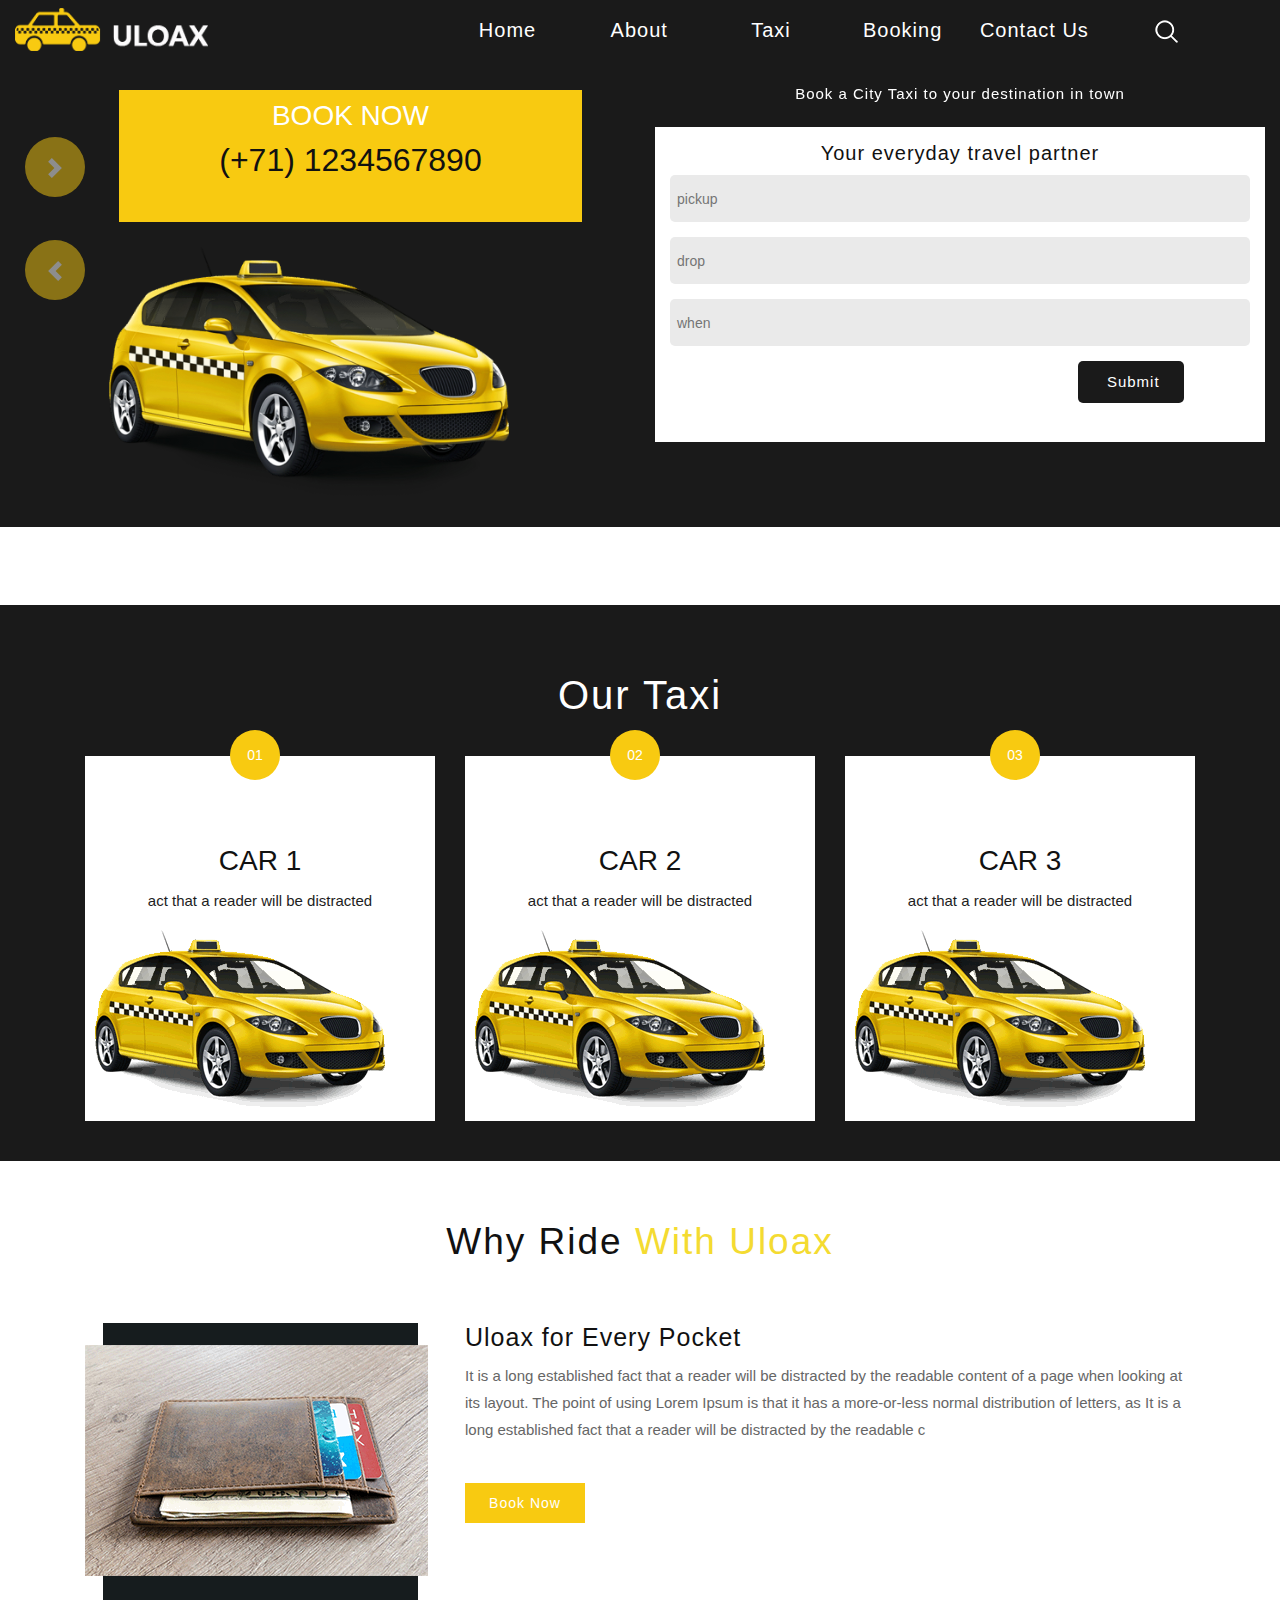
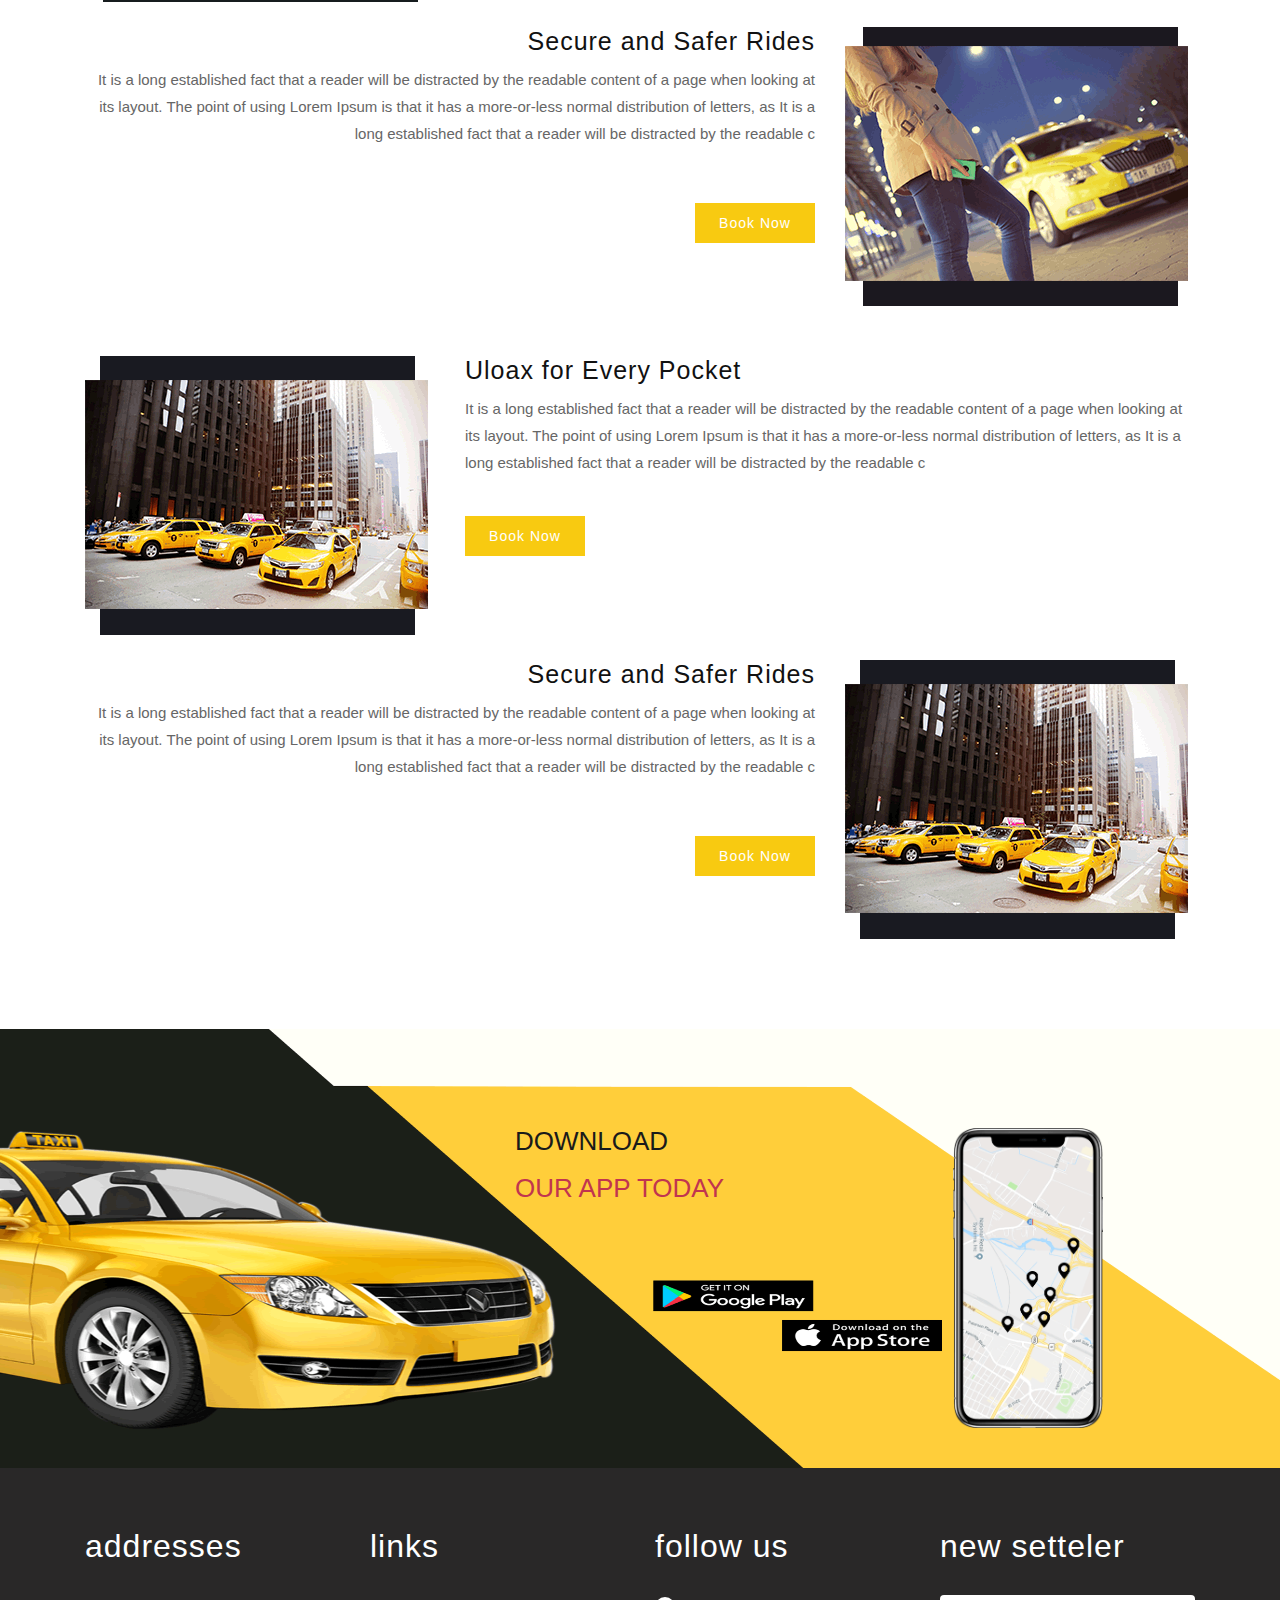
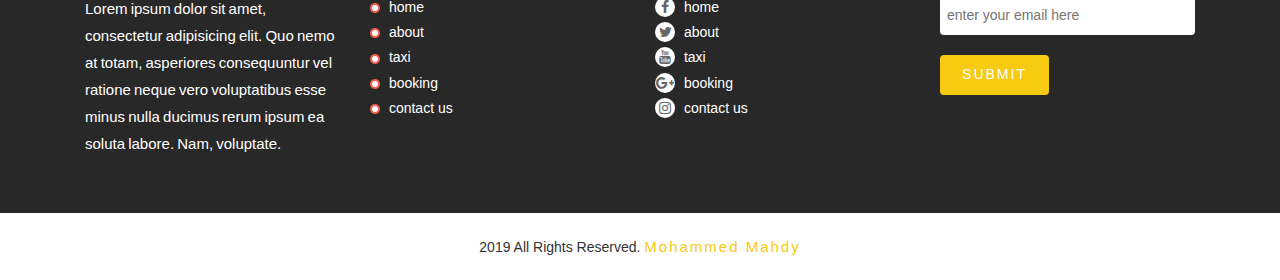
<file: index.html>
<!DOCTYPE html>
<html lang="en">
<head>
<!-- basic -->
<meta charset="utf-8">
<meta http-equiv="X-UA-Compatible" content="IE=edge">
<meta name="viewport" content="width=device-width, initial-scale=1">
<!-- mobile metas -->
<meta name="viewport" content="width=device-width, initial-scale=1">
<meta name="viewport" content="initial-scale=1, maximum-scale=1">
<!-- site metas -->
<title>ULOAX</title>
<meta name="keywords" content="">
<meta name="description" content="">
<meta name="author" content="">	
<!-- bootstrap css -->
<link rel="stylesheet" type="text/css" href="css/bootstrap.min.css">
<!-- style css -->
<link rel="stylesheet" type="text/css" href="css/style.css">
<!-- Responsive-->
<!-- <link rel="stylesheet" href="css/responsive.css"> -->
<!-- fevicon -->
<!-- <link rel="icon" href="images/fevicon.png" type="image/gif" /> -->
<!-- Scrollbar Custom CSS -->
<!-- <link rel="stylesheet" href="css/jquery.mCustomScrollbar.min.css"> -->
<!-- Tweaks for older IEs-->
<link rel="stylesheet" href="css/font-awesome.min.css">
<!-- owl stylesheets --> 
<link rel="stylesheet" href="css/owl.carousel.min.css">
<!-- <link rel="stylesheet" href="css/owl.theme.default.min.css"> -->
<!-- <link rel="stylesheet" href="https://cdnjs.cloudflare.com/ajax/libs/fancybox/2.1.5/jquery.fancybox.min.css" media="screen"> -->

</head>
<body>
    <!-- --------start header-nav--------------- -->
    <div class="header-nav">
        <div class="container-fluid">
            <div class="row">
                <div class="col-sm-12 col-md-4">
                    <div class="logo">
                        <a href="index.html">
                            <img src="images/logo.png" alt="logo">
                        </a>
                    </div>
                </div>
                <div class="col-sm-12 col-md-8">
                    <div class="togg-sm">
                        <i class="fa fa-align-justify"></i>
                    </div>
                    <div class="header-lins">
                        <i class="fa fa-times"></i>
                        <ul>
                            <li><a href="#" data-target="#home">home</a></li>
                            <li><a href="#" data-target="#about">about</a></li>
                            <li><a href="#"  data-target="#taxi">taxi</a></li>
                            <li><a href="#"  data-target="#booking">booking</a></li>
                            <li><a href="#" data-target="#contact-us">contact us</a></li>
                            <li><a href="#" ><img src="images/search-icon.png" alt="search"></a></li>
                        </ul>
                    </div>
                </div>
            </div>
        </div>
    </div>

    <!-- -------------------------start banner-item-------------------------------------- -->
    <div class="banner-item" id="home">
        <div class="container-fluid">
            <div id="carouselExampleControls" class="carousel slide" data-ride="carousel">
                <div class="carousel-inner">
                  <div class="carousel-item active">
                        <div class="row">
                            <div class="col-md-6">
                                <div class="book">
                                    <h1>BOOK NOW</h1>
                                    <h2>(+71) 1234567890</h2>
                                </div>
                                <div class="img-icon">
                                    <img src="images/img-1.png" alt="image-1">
                                </div>
                            </div>
                            <div class="col-md-6">
                                <div class="contact-bg">
                                    <h1>Book a City Taxi to your destination in town</h1>
                                    <div class="contact-form">
                                        <h2>Your everyday travel partner</h2>
                                        <form action="">
                                            <input type="text" name="pickup" placeholder="pickup">
                                            <input type="text" name="drop" placeholder="drop">
                                            <input type="text" name="when" placeholder="when">
                                            <input type="submit" value="submit">
                                        </form>
                                    </div>
                                </div>
                            </div>
                        </div>
                  </div>
                  <div class="carousel-item">
                    <div class="row">
                        <div class="col-md-6">
                            <div class="book">
                                <h1>BOOK NOW</h1>
                                <h2>(+71) 1234567890</h2>
                            </div>
                            <div class="img-icon">
                                <img src="images/img-1.png" alt="image-1">
                            </div>
                        </div>
                        <div class="col-md-6">
                            <div class="contact-bg">
                                <h1>Book a City Taxi to your destination in town</h1>
                                <div class="contact-form">
                                    <h2>Your everyday travel partner</h2>
                                    <form action="">
                                        <input type="text" name="pickup" placeholder="pickup">
                                        <input type="text" name="drop" placeholder="drop">
                                        <input type="text" name="when" placeholder="when">
                                        <input type="submit" value="submit">
                                    </form>
                                </div>
                            </div>
                        </div>
                    </div>
                  </div>
                  <div class="carousel-item">
                    <div class="row">
                        <div class="col-md-6">
                            <div class="book">
                                <h1>BOOK NOW</h1>
                                <h2>(+71) 1234567890</h2>
                            </div>
                            <div class="img-icon">
                                <img src="images/img-1.png" alt="image-1">
                            </div>
                        </div>
                        <div class="col-md-6">
                            <div class="contact-bg">
                                <h1>Book a City Taxi to your destination in town</h1>
                                <div class="contact-form">
                                    <h2>Your everyday travel partner</h2>
                                    <form action="">
                                        <input type="text" name="pickup" placeholder="pickup">
                                        <input type="text" name="drop" placeholder="drop">
                                        <input type="text" name="when" placeholder="when">
                                        <input type="submit" value="submit">
                                    </form>
                                </div>
                            </div>
                        </div>
                    </div>
                  </div>
                </div>
                <a class="carousel-control-prev" href="#carouselExampleControls" role="button" data-slide="prev">
                  <span class="carousel-control-prev-icon" aria-hidden="true"></span>
                  <span class="sr-only">Previous</span>
                </a>
                <a class="carousel-control-next" href="#carouselExampleControls" role="button" data-slide="next">
                  <span class="carousel-control-next-icon" aria-hidden="true"></span>
                  <span class="sr-only">Next</span>
                </a>
              </div>
        </div>
        
    </div>
    <!-- -----------------------start taxi section--------------------------------------- -->
    <div class="taxi" id="about">
        <div class="container">
            <h2>our taxi</h2>
            <div class="row">
                <div class="col-sm-12">
                    <div class="about-all">
                        <div class="row">
                            <div class="col-sm-4">
                                <div class="taxi-one">
                                    <span>01</span>
                                    <h3>CAR 1</h3>
                                    <p>act that a reader will be distracted</p>
                                    <a href="#"><img src="images/img-2.png" alt="img22"></a>
                                </div>
                                
                            </div>
                            <div class="col-sm-4">
                                <div class="taxi-one">
                                    <span>02</span>
                                    <h3>CAR 2</h3>
                                    <p>act that a reader will be distracted</p>
                                    <a href="#"><img src="images/img-2.png" alt="img22"></a>
                                </div> 
                            </div>
                            <div class="col-sm-4">
                                <div class="taxi-one">
                                    <span>03</span>
                                    <h3>CAR 3</h3>
                                    <p>act that a reader will be distracted</p>
                                    <a href="#"><img src="images/img-2.png" alt="img22"></a>
                                </div>
                            </div>
                        </div>
                    </div>
                </div>
            </div>
           
        </div>
    </div>
    <!-- -------------------------start ride---------------------------------------------------------- -->
    <div class="ride" id="taxi">
        <div class="container">
            <h2 class="ride-h">Why Ride <span>With Uloax</span></h2>
            <div class="main">
                <div class="first">
                    <div class="row">
                        <!-- first part -->
                        <div class="col-sm-4">
                            <img src="images/img-3.png" alt="img3">
                        </div>
                        <div class="col-sm-8 ride-p">
                            <h3>Uloax for Every Pocket</h3>
                            <p>It is a long established fact that a reader will be distracted by the readable content of a page when looking at its layout. The point of using Lorem Ipsum is that it has a more-or-less normal distribution of letters, as It is a long established fact that a reader will be distracted by the readable c</p>
                            <a href="#">book now</a>
                        </div>
                    </div>
                </div>
                <!-- start second -->
                <div class="second">
                    <div class="row">
                        <div class="col-sm-8 ride-p">
                            <h3>Secure and Safer Rides</h3>
                            <p>It is a long established fact that a reader will be distracted by the readable content of a page when looking at its layout. The point of using Lorem Ipsum is that it has a more-or-less normal distribution of letters, as It is a long established fact that a reader will be distracted by the readable c</p>
                            <a href="#">book now</a>
                        </div>
                        <div class="col-sm-4">
                            <img src="images/img-4.png" alt="img3">
                        </div>
                    </div>
                </div>
            </div>
            <div class="main">
                <div class="first">
                    <div class="row">
                        <!-- first part -->
                        <div class="col-sm-4">
                            <img src="images/img-5.png" alt="img3">
                        </div>
                        <div class="col-sm-8 ride-p">
                            <h3>Uloax for Every Pocket</h3>
                            <p>It is a long established fact that a reader will be distracted by the readable content of a page when looking at its layout. The point of using Lorem Ipsum is that it has a more-or-less normal distribution of letters, as It is a long established fact that a reader will be distracted by the readable c</p>
                            <a href="#">book now</a>
                        </div>
                    </div>
                </div>
                <!-- start second -->
                <div class="second">
                    <div class="row">
                        <div class="col-sm-8 ride-p">
                            <h3>Secure and Safer Rides</h3>
                            <p>It is a long established fact that a reader will be distracted by the readable content of a page when looking at its layout. The point of using Lorem Ipsum is that it has a more-or-less normal distribution of letters, as It is a long established fact that a reader will be distracted by the readable c</p>
                            <a href="#">book now</a>
                        </div>
                        <div class="col-sm-4">
                            <img src="images/img-5.png" alt="img3">
                        </div>
                    </div>
                </div>
            </div>
        </div>
    </div>
    <!-- ---------------------------start scetion location------------------------------------------- -->
    <div class="location" id="booking">
        <div class="container-fluid">
            <div class="location-p">
                download <br>
               <span>our app today</span> 
            </div>
            <div class="location-img">
                <img src="images/img-7.png" alt="7">
            </div>
        </div>
    </div>
    <!--------------------------------------------- start contact--------------------------------------------- -->
    <div class="contact" id="contact-us">
        <div class="container">
            <div class="row">
                <div class="col-lg-3 col-sm-6">
                    <h2>addresses</h2>
                    <p>Lorem ipsum dolor sit amet, consectetur adipisicing elit. Quo nemo at totam, asperiores consequuntur vel ratione neque vero voluptatibus esse minus nulla ducimus rerum ipsum ea soluta labore. Nam, voluptate.</p>
                </div>
                <div class="col-lg-3 col-sm-6">
                    <h2>links</h2>
                    <ul>
                        <li>
                            <img src="images/bulit-icon.png">
                            <a href="#">home</a>
                        </li>
                        <li>
                            <img src="images/bulit-icon.png">
                            <a href="#">about</a>
                        </li>
                        <li>
                            <img src="images/bulit-icon.png">
                            <a href="#">taxi</a>
                        </li>
                        <li>
                            <img src="images/bulit-icon.png">
                            <a href="#">booking</a>
                        </li>
                        <li>
                            <img src="images/bulit-icon.png">
                            <a href="#">contact us</a>
                        </li>
                    </ul>
                </div>
                <div class="col-lg-3 col-sm-6">
                    <h2>follow us</h2>
                    <ul>
                        <li>
                            <i class="fa fa-facebook"></i>
                            <a href="#">home</a>
                        </li>
                        <li>
                           <i class="fa fa-twitter"></i>
                            <a href="#">about</a>
                        </li>
                        <li>
                           <i class="fa fa-youtube"></i>
                            <a href="#">taxi</a>
                        </li>
                        <li>
                           <i class="fa fa-google-plus"></i>
                            <a href="#">booking</a>
                        </li>
                        <li>
                           <i class="fa fa-instagram"></i>
                            <a href="#">contact us</a>
                        </li>
                    </ul>
                </div>
                <div class="col-lg-3 col-sm-6">
                    <h2>new setteler</h2>
                    <input type="email" name="email" placeholder="enter your email here" >
                    <input type="submit" value="submit">
                </div>
            </div>
        </div>
    </div>
    <!-- --------------------------------start footer----------------------------------------------- -->
    <div class="footer">
        2019 All Rights Reserved. <a href="#">mohammed mahdy</a>
    </div>


    <!-- Javascript files-->
    <script src="js/jquery.min.js"></script>
    <!-- <script src="js/popper.min.js"></script> -->
    <script src="js/bootstrap.bundle.min.js"></script>
    <!-- <script src="js/jquery-3.0.0.min.js"></script> -->
    <!-- <script src="js/plugin.js"></script> -->
    <!-- sidebar -->
    <!-- <script src="js/jquery.mCustomScrollbar.concat.min.js"></script> -->
    <script src="js/custom.js"></script>
    <!-- javascript --> 
    <!-- <script src="js/owl.carousel.js"></script> -->
    <!-- <script src="https:cdnjs.cloudflare.com/ajax/libs/fancybox/2.1.5/jquery.fancybox.min.js"></script> -->
  
</body>
</html>
</file>
<file: css/style.css>
/*--------------------------------------------------------------------- File Name: style.css ---------------------------------------------------------------------*/


/*--------------------------------------------------------------------- import Fonts ---------------------------------------------------------------------*/

/* @import url('https://fonts.googleapis.com/css?family=Rajdhani:300,400,500,600,700'); */
/* @import url('https://fonts.googleapis.com/css?family=Poppins:100,100i,200,200i,300,300i,400,400i,500,500i,600,600i,700,700i,800,800i,900,900i'); */

/*****---------------------------------------- 1) font-family: 'Rajdhani', sans-serif;
 2) font-family: 'Poppins', sans-serif;
 ----------------------------------------*****/


/*--------------------------------------------------------------------- import Files ---------------------------------------------------------------------*/

@import url(animate.min.css);
@import url(normalize.css);
@import url(meanmenu.css);
@import url(owl.carousel.min.css);
@import url(slick.css);
@import url(jquery-ui.css);
@import url(nice-select.css);

/*--------------------------------------------------------------------- skeleton ---------------------------------------------------------------------*/

* {
     box-sizing: border-box !important;
     transition: ease all 0.5s;
}

html {
     scroll-behavior: smooth;
}

body {
     color: #666666;
     font-size: 14px;
     font-family:sans-serif;
     line-height: 1.80857;
     font-weight: normal;
     overflow-x: hidden;
     overflow-y: auto;
}

a {
     color: #1f1f1f;
     text-decoration: none !important;
     outline: none !important;
     -webkit-transition: all .3s ease-in-out;
     -moz-transition: all .3s ease-in-out;
     -ms-transition: all .3s ease-in-out;
     -o-transition: all .3s ease-in-out;
     transition: all .3s ease-in-out;
}

h1,
h2,
h3,
h4,
h5,
h6 {
     letter-spacing: 0;
     font-weight: normal;
     position: relative;
     padding: 0 0 10px 0;
     font-weight: normal;
     line-height: normal;
     color: #111111;
     margin: 0
}




button:focus {
     outline: none;
}

ul,
li,
ol {
     margin: 0px;
     padding: 0px;
     list-style: none;
}

p {
     font-weight: 300;
     font-size: 15px;
     line-height:1.8;
}

a {
     color: #222222;
     text-decoration: none;
     outline: none !important;
}

a,
.btn {
     text-decoration: none !important;
     outline: none !important;
     -webkit-transition: all .3s ease-in-out;
     -moz-transition: all .3s ease-in-out;
     -ms-transition: all .3s ease-in-out;
     -o-transition: all .3s ease-in-out;
     transition: all .3s ease-in-out;
}

img {
     max-width: 100%;
     height: auto;
}

 :focus {
     outline: 0;
}
.header-nav{
    background-color: #1a1a1a;
    color: #fff;
    position: fixed;
    z-index: 99999;
    margin: auto;
    width: 100%;
}
.header-nav .logo img{
    height: 43px;
    margin: 8px 0 0 0;
}
.header-nav .header-lins ul{
    margin: 0;
    padding: 0;
}

.header-nav .header-lins{
    float: right;
}
.header-nav .header-lins ul>li{
    display: inline-block;
    float: left;
    width: 100px;
    height: 60px;
}
.header-nav .header-lins ul>li a{
    color: #fff;
    line-height: 60px;
    letter-spacing: 1px;
    text-transform: capitalize;
}
.header-nav .header-lins  ul>li a.active{
    color: #f8ca12;
}
/* -----------------------start banner-item-------------------------------- */
.banner-item{
    padding: 30px 0;
    background-color: #1a1a1a;
}
.banner-item .carousel-item .book{
    background-color: #f8ca11;
    width: 70%;
    position: relative;
    left: 75px;
    top: 30px;
    height: 149px;
    padding: 10px;
    text-align: center;
    height: 132px;
    margin: 0 0 0 65px;
}
.banner-item .carousel-item .book>h1{
 color: #fff;
}
.banner-item .carousel-item .img-icon{
   margin:40px 0 0 142px;
}
.banner-item .carousel-item .img-icon img{
    width: 400px;
    display: block;
}
.banner-item .carousel-item .contact-bg h1{
    color: #fff;
    font-size: 24px;
    text-align: center;
    font-weight: 200;
    letter-spacing: 1px;
}
.banner-item .carousel-item .contact-bg .contact-form{
    background: #fff;
    height: 256px;
    padding: 15px;
}
.banner-item .carousel-item .contact-bg .contact-form h2{
    text-align: center;
    font-size: 20px;
    letter-spacing: 1px;
}
.banner-item .carousel-item .contact-bg .contact-form form input{
    display: block;
    width: 100%;
    background: #eaeaea;
    margin-bottom: 15px;
    border: none;
    text-indent: 5px;
    height: 31px;
    border-radius: 5px;
}
.banner-item .carousel-item .contact-bg .contact-form form input[type="submit"]{
    background: #1a1a1a;
    color: #fff;
    width: 106px;
    font-size: 15px;
    letter-spacing: 1px;
    text-transform: capitalize;
    position: relative;
    left: 82.3%;
    height: 33px;
    cursor: pointer;
}
.banner-item .carousel-item .contact-bg .contact-form form input[type="submit"]:hover{
    background-color: #f8ca12;
    color: #333;
}
.carousel .carousel-control-next,
.carousel .carousel-control-prev{
    width: 60px;
    height: 60px;
    display: block;
    background-color: #f8ca12;
    border-radius: 50%;
    line-height: 60px;
    text-align: center;
    padding: 0;
    font-weight: 100;
    font-size: 33px;
    position: absolute;
    left: 10px;
    cursor: pointer;
}
.carousel .carousel-control-prev{
    top: 45%;
}
.carousel .carousel-control-next{
    top:23%;
}
/* -------------------------------------------start section taxi------------------------------------------------ */
.taxi{
    background-color: #1a1a1a;
    margin-top: 78px;
    padding: 40px 0;
    position: relative;
}
.taxi h2{
    color: #fff;
    font-size: 40px;
    text-transform: capitalize;
    letter-spacing: 2px;
    text-align: center;
    margin: 28px 0;
}
.taxi .taxi-one{
  background-color: #fff;
  position: relative;
  padding: 10px;
}
.taxi .taxi-one span{
    display: block;
    width: 50px;
    height: 50px;
    background: #f8ca11;
    line-height: 50px;
    text-align: center;
    border-radius: 50%;
    top: -26px;
    position: absolute;
    left: 145px;
    color: #fff;
}
.taxi .taxi-one h3{
    text-align: center;
    margin: 79px 0 0 0;
}
.taxi .taxi-one p{
    text-align: center;
    color: #1d1d1d;
}
/* -------------------------------------------start section ride------------------------------------------------ */
.ride{
    position: relative;
    padding: 40px 0;
}
.ride .ride-h{
    text-align: center;
    letter-spacing: 2px;
    margin: 20px 0;
    font-size: 37px;
}
.ride .ride-h>span{
    color: #f4db31
}

.ride .main{
    margin: 50px 0;
}
.ride .first{
    margin-bottom: 25px;
}
.ride .first .ride-p h3{
    font-size: 25px;
    letter-spacing: 1px;
}
.ride .first .ride-p a{
    display: block;
    background: #f8ca11;
    width: 120px;
    height: 40px;
    text-align: center;
    line-height: 40px;
    color: #fff;
    letter-spacing: 1px;
    text-transform: lowercase;
    text-transform: capitalize;
    margin: 40px 0 0;
    transition: 0.8s;
}
.ride .first .ride-p a:hover{
    background: #1a1a1a;
}
.ride .second .ride-p{
  text-align: right;
}
.ride .second .ride-p h3{
    font-size: 25px;
    letter-spacing: 1px;
}
.ride .second .ride-p a{
    display: block;
    background: #f8ca11;
    width: 120px;
    height: 40px;
    text-align: center;
    line-height: 40px;
    color: #fff;
    letter-spacing: 1px;
    text-transform: lowercase;
    text-transform: capitalize;
    margin: 40px 0 0;
    transition: 0.8s;
    margin-left:84%;
}
.ride .second .ride-p a:hover{
    background: #1a1a1a;
}
.location{
    position: relative;
    padding: 40px 0;
    background: url(../images/img-6.png);
    background-repeat: no-repeat;
    background-size: 93% 100%;
}
.location .location-img{
    position: relative;
    left: 75%;
    margin: -84px 0 0 0;
   
}
.location .location-img img{
    height: 300px;
}
.location .location-p{
    position: relative;
    left: 40%;
    color: #1a1a1a;
    font-size: 26px;
    text-transform: uppercase;
    display: inline-block;
    margin: 49px 0 0 0;
}
.location .location-p span{
    color: #c1354f;
}
/* --------------------------------start contact----------------------------------------------- */
.contact{
    background: #292828;
    padding: 40px 0;
    position: relative;
    margin-top: 45px;
}
.contact h2{
    color: #fff;
    text-align: center;
    letter-spacing: 1px;
    margin: 20px 0;
}
.contact p{
    text-align: justify;
    color: #fff;
    word-spacing: -1px;
}
.contact ul> li>a{
    color: #fff;
    display: inline-block;
    padding: 0 0 0 5px;
}
.contact ul> li>i{
    width: 20px;
    height: 20px;
    background: #fff;
    border-radius: 50%;
    text-align: center;
    line-height: 20px;
}
.contact input[type="email"]{
    display: block;
    width: 100%;
    margin-bottom: 20px;
    border: none;
    outline: none;
    text-indent: 5px;
    height: 40px;
    border-radius: 4px;
}
.contact input[type="submit"]{
    width: 109px;
    height: 40px;
    text-transform: uppercase;
    letter-spacing: 2px;
    border: none;
    outline: none;
    border-radius: 4px;
    background: #f8ca11;
    color: #fff;
}
/* --------------------------------start footer----------------------------- */
.footer{
    text-align: center;
    padding: 20px 0;
    color: #333; 
}
.footer>a{
    text-transform: capitalize;
    letter-spacing: 2px;
    font-size: 15px;
    font-weight: 300;
    color: #f8ca11; 
}

/* -----------------------------------------------------------------start media query------------------------------------------ */
/* ---------------------------small and xsmall screen-------------------------------------------- */
@media (max-width:576px){
    .header-nav .logo{
        width: 20%!important;
    }
    .banner-item .carousel-item .book {
        width: 100%!important;
        left: 0%!important;
        top: 48px!important;
        margin: 0 auto;
        height: 100px;
    }
    .banner-item .carousel-item .book h1{
       font-size:20px;
    }
    .banner-item .carousel-item .book h2{
        font-size:20px;
     }
     .banner-item .carousel-item .img-icon img {
        width: 100%;
    }
    .banner-item .carousel-item .contact-bg h1 {
        font-size: 16px;
    }
    .banner-item .carousel-item .contact-bg .contact-form {
        padding: 45px 15px!important;
    }
    .banner-item .carousel-item .contact-bg .contact-form form input {
        height: 40px!important;
    }
    .banner-item .carousel-item .contact-bg .contact-form form input[type="submit"] {
        height: 40px!important;
    }
    .banner-item .carousel-item .contact-bg .contact-form form input[type="submit"] {
        left: 0!important;
    }
    .banner-item .carousel-item .contact-bg .contact-form h2 {
        font-size: 14px!important;
    }
    .taxi h2 {
        font-size: 26px;
    }
    .taxi .taxi-one h3 {
        font-size: 17px;
    }
    .taxi .taxi-one span {
        left: 40% !important;
    }
    .taxi .taxi-one {
        padding: 25px 0;
    }
    .taxi .taxi-one img {
        width: 95%;
    }
    .ride .ride-h {
        width: auto!important;
        font-size: 10px;
    }
    .ride .first .ride-p h3 {
        font-size: 16px;
        margin-top: 10px;
    }
    .ride .first p {
        font-size: 13px;
    }
    .ride .second .ride-p h3 {
        font-size: 16px;
        margin-top: 10px;
        text-align: left!important;
    }
    .ride .second p {
        font-size: 13px;
    }
    .ride .second .ride-p a {
        float: laf;
    }
    .ride .second .ride-p a {
        margin: 40px 0 23px;
    }
    .ride .second .ride-p a {
        float: left!important;
    }
    .location .location-p {
        font-size: 12px;
    }
    .location .location-img img {
        height: 135px!important;
    }
    .contact h2{
        font-size: 20px!important;
    }
    .contact p {
       font-size: 12px!important;
    }
    .contact h2 {
        margin: 5px 0;
    }
    .contact ul > li > a {
        font-size: 12px!important;
    }
    .footer {
        font-size: 12px!important;
    }
    .footer>a {
        font-size: 12px!important;
    }
}
@media (max-width:767px){
    .header-nav .header-lins {
        /* display: none; */
        position: fixed;
        top: 0;
        width: 100%;
        left: -100%;
        background: rgba(0,0,0,0.9);
        overflow-x: visible;
    }
    .header-nav .header-lins ul {
        width: 100%;
    }
    .header-nav .header-lins i {
        position: absolute;
        right: 14px;
        top: 12px;
        font-size: 19px;
        cursor: pointer;
    }
    .header-nav .header-lins ul>li {
        display: block!important;
        width: 100px!important;
        height: 60px!important;
        float: none;
        text-align: center;
        margin: 0 auto;
    }
    .header-nav .togg-sm i {
        display: block;
        float: right;
        position: relative;
        top: -20px;
        right: -8px;
        font-size: 22px;
        cursor: pointer;
    }
    .banner-item .carousel-item .book {
        width: 100%;
        left: -84px;
        top: 48px;
        padding: 21px;
    }
    .carousel .carousel-control-next {
        display: none;
    }
    .carousel .carousel-control-prev {
        display: none;
    }
    .banner-item .carousel-item .img-icon {
        margin: 66px 0 0 21px;
    }
    .banner-item .carousel-item .img-icon img {
        width: 541px;
    }
    .banner-item .carousel-item .contact-bg h1 {
        margin-bottom: 20px;
    }
    .banner-item .carousel-item .contact-bg .contact-form {
        padding: 45px;
        height: 334px;
    }
    .banner-item .carousel-item .contact-bg .contact-form h2 {
        margin-bottom: 15px;
    }
    .banner-item .carousel-item .contact-bg .contact-form form input {
        height: 46px;
    }
    .banner-item .carousel-item .contact-bg .contact-form form input[type="submit"] {
        height: 46px;
    }
    /* ----------------------------start about--------------------------------- */
    .taxi .taxi-one span {
        left: 51px;
    }
    .taxi .taxi-one h3 {
        margin: 46px 0 0 0;
    }
    /* --------------------start taxi---------------------------------------- */
    .ride .ride-h {
        border-bottom: 1px solid #000;
        width: 418px;
        margin: 5px auto;
    }
    .ride .second .ride-p p{
        text-align: justify;
    }
    .ride .second .ride-p a {
        float: right;
    }
    /* ------------------------------contact--------------------------------- */
    .contact h2 {
        text-align: left;
    }
    .contact p {
        text-align: left;
    }
    .contact {
        margin-top: 0px;
    }
    /* ------------------------------location-------------------------------- */
    .location {
        background-size: 100% 100%;
    }

}

/* ----------------------------------------------meduim size------------------------------------- */
@media (min-width:768px){
    /* ----------------------------------------header-nav-------------------------------------- */
    .header-nav .togg-sm{
        display: none;
    }
    .header-nav .header-lins {
        width: 100%!important;
    }
    .header-nav .header-lins i{
        display: none;
    }
    .header-nav .header-lins ul>li {
        width:16%;
        text-align: center;
    }
    .header-nav .header-lins ul>li a{
        font-size: 20px;
    }
    /* --------------------------------------carousel-------------------------------------------- */
    .carousel .carousel-control-next {
        display: none;
    }
    .carousel .carousel-control-prev {
        display: none;
    }
    .carousel-item .book {
        width: 100%!important;
        left: 0!important;
        margin: 0!important;
    }
    /* -------------------------------------banner----------------------------------------------- */
    .banner-item .carousel-item .img-icon {
        margin: 55px 0 0 0px;
    }
    .banner-item .carousel-item .contact-bg .contact-form form input {
        height: 47px;
    }
    .banner-item .carousel-item .contact-bg .contact-form {
        height: 315px;
    }
    .banner-item .carousel-item .contact-bg .contact-form form input[type="submit"] {
        height: 42px;
        left: 70.3%;
    }
    .banner-item .contact-bg{
       margin-top: 55px !important;
    }
    .banner-item .carousel-item .contact-bg h1 {
        font-size: 15px;
        margin-bottom: 15px;
    }
    .banner-item .carousel-item .book {
      margin-top: 30px !important;
    }
    /* -----------------------------------ride------------------------------------------------ */
    .ride .second .ride-p a {
        float: right;
        margin-left: 0;
    }
    /* ----------------------------------location------------------------------------------- */
    .location {
        background-size: 100% 100%;
    }
        /* ------------------------------contact--------------------------------- */
        .contact h2 {
            text-align: left;
        }
        .contact p {
            text-align: left;
        }
        .contact {
            margin-top: 0px;
        }
}
/* ------------------------------large-size----------------------------------------- */
@media (min-width:992px){
    .carousel .carousel-control-next {
        display: block;
    }
    .carousel .carousel-control-prev {
        display: block;
    }   
    .carousel-item .book {
        width: 76%!important; 
        left: 17%!important;
    } 
    .banner-item .carousel-item .img-icon {
        margin: 55px 0 0 94px;
    }
}
</file>
<file: css/responsive.css>
/*--------------------------------------------------------------------- File Name: responsive.css ---------------------------------------------------------------------*/


/*------------------------------------------------------------------- 991px x 768px ---------------------------------------------------------------------*/

@media only screen and (min-width: 768px) and (max-width: 991px) {
    
    .header-search {
        padding: 15px 0px;
    }
}


/*------------------------------------------------------------------- 767px x 599px ---------------------------------------------------------------------*/

@media only screen and (min-width: 599px) and (max-width: 767px) {
    .logo {
        text-align: center;
    }
    .cart-content-right {
        padding-bottom: 5px;
    }
    .mg {
        margin: 0px 0px;
    }
    .menu-area-main {
        height: 256px;
        overflow-y: auto;
    }
    .megamenu>.row [class*="col-"] {
        padding: 0px;
    }
    .menu-area-main .megamenu .men-cat {
        padding: 0px 15px;
    }
    .menu-area-main .megamenu .women-cat {
        padding: 0px 15px;
    }
    .menu-area-main .megamenu .el-cat {
        padding: 0px 15px;
    }
    .mean-container .mean-nav ul li a.mean-expand {
        height: 19px;
    }
    .category-box.women-box {
        display: none;
    }
    .cart-box {
        display: inline-block;
        margin: 0px 30px;
    }
    .wish-box {
        float: none;
        margin: 0px 30px;
        display: inline-block;
    }
    .menu-add {
        display: none;
    }
    .category-box {
        display: none;
    }
    .mean-container .mean-nav ul li ol {
        padding: 0px;
    }
    .mean-container .mean-nav ul li a {
        padding: 10px 20px;
        width: 94.8%;
    }
    .mean-container .mean-nav ul li li a {
        width: 92%;
        padding: 1em 4%;
    }
    .mean-container .mean-nav ul li li li a {
        width: 100%;
    }
    .header-search {
        padding: 15px 0px;
    }
    #collapseFilter.d-md-block {
        padding: 30px 0px;
    }
}


/*------------------------------------------------------------------- 599px x 280px ---------------------------------------------------------------------*/

@media only screen and (min-width: 280px) and (max-width: 599px) {
    .cart-content-right {
        padding-bottom: 5px;
    }
    .megamenu>.row [class*="col-"] {
        padding: 0px;
    }
    .menu-area-main .megamenu .men-cat {
        padding: 0px 15px;
    }
    .menu-area-main .megamenu .women-cat {
        padding: 0px 15px;
    }
    .menu-area-main .megamenu .el-cat {
        padding: 0px 15px;
    }
    .mean-container .mean-nav ul li a {
        padding: 1em 4%;
        width: 92%;
    }
    .mean-container .mean-nav ul li li a {
        width: 90%;
        padding: 1em 5%;
    }
    .mean-container .sub-full.megamenu-categories ol li a {
        padding: 5px 0px;
        text-transform: capitalize;
        width: 100%;
    }
    .megamenu .sub-full.megamenu-categories .women-box .banner-up-text a {
        width: auto;
        border: none;
        float: none;
    }
    .menu-area-main {
        height: 45px;
        overflow-y: auto;
    }
    .mean-container .mean-nav ul li a.mean-expand {
        top: 0;
    }

.call_text { font-size: 32px; }
.booking_text { font-size: 17px;}
.toggle_menu { top: -58px; position: relative; left: 220px; }
.request_text { font-size: 20px; }
.send_bt { width: 100%; font-size: 16px; margin-right: 13px; }
.banner_section { background-size: cover; padding-bottom: 40px; }
.ride_text { font-size: 30px; }
.image_3 { margin-top: 20px; }
.ride_section_2 { padding-top: 40px;} 
.images_2 { width: 90%; margin: 0 auto; text-align: center; float: initial; }
.book_bt a { width: 100%; }

.send_bt a:hover { color: #fefefe; padding: 0px; background-color: transparent; } 
.book_bt a:hover { color: #000; padding: 0px; background: transparent;}
.book_bt_2 a:hover { color: #000;  background: transparent; padding: 0px; }
.send_bt a { width: 45%; }



}

@media (min-width: 992px) and (max-width: 1199px) {
    
    .titlepage h2::after {width: 58%;}
    .about-box .titlepage h2::after {
        width: 52%;
right: -221px;
    }
    .Nursery-img .text-box h3 {padding: 111px 50px;}
    .contact .titlepage h2::after {
    left: -650px;
width: 30%;
   }

#main_slider a.carousel-control-next { left: 15px; }
#main_slider a.carousel-control-prev { left: 15px; top: 36%; }

.menu_text li { padding-left: 27px; padding-right: 30px; }
.book_now { width: 100%;}
.booking_text { font-size: 24px; }
.send_bt { margin-right: 27px; }
.images_2 { width: 90%; margin: 0 auto; text-align: center; float: initial; } 
.ride_main { width: 55%; }
.download_text { font-size: 40px; }
.location_sectin { padding-bottom: 10px; margin-top: 90px; }
.book_bt_2 a { width: 25%; }
.book_bt a { width: 25%; }
.toggle_menu { top: -10px; }
.send_bt a { width: 35%; }
.round_1 { width: 25%; }





}

@media (min-width: 768px) and (max-width: 991px) {
    .main-menu ul > li a {padding: 7px 6px ; }
    .main-menu ul>li a { font-size: 14px;}


    .banner-main .carousel-caption h1 {

        font-size: 36px;
        padding-top: 0px;
    }
    .banner-main .carousel-caption p {

        margin-bottom: 7px;
        display: none;
    }
    .main { width: 15%;}
    .info_icon { min-width: 10%;}
    #main_slider a.carousel-control-prev {
    display: none;
    }
    .btn_main { margin-top: 58px; width: 65%;}
    #main_slider a.carousel-control-next {
    display: none;
    }
    .sporrt_text { margin-top: 0px; font-size: 24px;}
    .email_btn { padding: 41px;}
    .btn-primary {max-width: 144px; }
    .titlepage h2::after {width: 79%;}
    .about-box .titlepage h2::after {width: 73%;
       right: -88px;
    }
    .contact .titlepage h2::after {
        left: -403px;
        width: 41%;
    }
    .paddimg-right {
        padding-right: 15px;
    }
    .paddimg-left {
         padding-left: 15px;
    }

.menu_text li{ display: none;  }
.logo { text-align: left; padding-bottom: 0px;}
.toggle_menu { top: -16px; position: relative; left: 315px; }
.menu_text { height: 0px;}
#my_Controls a.carousel-control-prev { display: none; }
#my_Controls a.carousel-control-next { display: none; }
.header_section { padding-top: 15px; padding-bottom: 15px;}
.book_now { width: 100%; }
.booking_text { font-size: 18px; }
.request_text { font-size: 24px; }
.send_bt { width: 100%; margin-right: 23px; }
.send_bt a { width: 50%; }
.image_1 { width: 100%; }
.round_1 { width: 35%; }
.images_2 { width: 90%; margin: 0 auto; text-align: center; float: initial; } 
.ride_main { width: 80%; }
.book_bt { width: 100%; margin-top: 0px; }
.book_bt a { width: 35%; }
.book_bt_2 { width: 100%; margin-top: 0px; }
.book_bt_2 a { width: 35%; }
.download_text { font-size: 30px; }
.location_sectin { padding-bottom: 19px; margin-top: 90px;}
.image_7 { width: 85%; }



}

@media (min-width: 576px) and (max-width: 767px) {
    .last {display: none;}
    .banner-main .carousel-caption {top: 0%;}
.titlepage h2 {
font-size: 42px;
display: block; 
}
#main_slider a.carousel-control-prev {
    position: absolute;
    left: 25%;
    top: 64%;
    display: none;
}
.btn_main { margin-top: 58px; width: 80%;}
#main_slider a.carousel-control-next {
    position: absolute;
    left: 50px;
    top: 64%;
    display: none;
}
.btn-primary {
    margin-top: 0px;
    margin-left: -7px;
}
.menu_main {
    width: 95%;}

.banner-main .carousel-caption h1 {
    font-size: 50px;
}
.titlepage h2::after {
width: 88%;
}

.about-box .titlepage h2::after {width: 45%;
right: -281px;}
.sporrt_text { margin-top: 0px;}
.Nursery-img .text-box h3 {
font-size: 36px;
padding: 126px 40px;
}
.main {
    width: 20%;}

.contact .titlepage h2::after {
    left: -234px;
    width: 55%;
}

.menu_text li{ display: none;  }
.logo { text-align: left; padding-bottom: 0px;}
.toggle_menu { top: -16px; position: relative; left: 220px; }
.menu_text { height: 0px;}
#my_Controls a.carousel-control-prev { display: none; }
#my_Controls a.carousel-control-next { display: none; }
.header_section { padding-top: 15px; padding-bottom: 15px;}
.book_now { width: 100%;}
.round_1 { width: 20%; }
.ride_main { width: 100%; }
.book_bt { width: 35%; font-size: 16px; }
.book_bt_2 { width: 35%; font-size: 16px; margin-top: 0px; }
.location_sectin { background-size: cover; padding-bottom: 40px; margin-top: 90px; padding-top: 30px;}
.download_text { font-size: 26px; padding-left: 0px; color: #000; }
.image_7 { width: 100%;  float: right; text-align: right; } 
.image_1 { width: 100%; }
.booking_text {  font-size: 26px;}
.request_text { font-size: 30px;} 
.send_bt { width: 35%; font-size: 16px; margin-right: 30px; float: right; }
.round_1 { width: 48%; }
.reader_text { font-size: 14px; }
.images_2 { width: 90%; margin: 0 auto; text-align: center; float: initial; } 
.ride_text { font-size: 50px; } 
.long_text { font-size: 12px; margin-top: 0px; }
.book_bt { margin-top: 0px; }
.long_text_2 { margin-top: 0px; }
.send_bt a { width: 80%; margin-right: 0px; }
.book_bt_2 a { width: 100%; }



}


@media (max-width: 575px) {
    .last { display: none; }
    .carousel-caption {display: none;} 
.header { padding-top: 0px; }
.logo { float: inherit; padding-bottom: 15px; text-align: center;}
.btn-primary {max-width: 126px;
margin-right: 2px;
font-size: 14px;}
.banner-main .carousel-caption h1 {font-size: 30px; line-height: 38px;}
.titlepage h2 {
    font-size: 27px;
}
.sporrt_text{ 
     font-size: 23px; 
     margin-top: 0px;
}
.main {
    width: 30%;
}
.btn_main {
    margin-top: 30px;
    padding-bottom: 30px;
    width: 55%;}

#main_slider a.carousel-control-prev {
    position: absolute;
    left: 175px;
    top: 90%;
    display: none;
}

#main_slider a.carousel-control-next {
    position: absolute;
    left: 236px;
    top: 90%;
    display: none;
}

.titlepage h2::after {
    width: 93%;
}
    .about-box .titlepage h2::after {
        width: 238px;
        right: -50px;
    }
 .Gallery .titlepage h2 {
    font-size: 47px;
 }
    .Gallery .titlepage h2::after {
        width: 89%;
    }

    .paddimg-right {
    padding-right: 15px;
}
.paddimg-left {
    padding-left: 15px;
}
.Nursery-img .text-box h3 {
font-size: 23px;
padding: 30px 14px;

}

.contact .titlepage h2::after {

    left: -8px;
    width: 281px;
}
.footer .headinga span {
font-size: 16px;

}
.menu-bottom {
    margin-bottom: 45px;
}
ul.link li {

    padding: 8px 12px;
    padding-bottom: 0px; 
}

.menu_text li{ display: none;  }
.logo { width: 60%; text-align: left; padding-bottom: 0px;}
.toggle_menu { top: -31px; position: relative; left: 0px; float: right;}
.menu_text { height: 0px;}
#my_Controls a.carousel-control-prev { display: none; }
#my_Controls a.carousel-control-next { display: none; }
.header_section { padding-top: 15px; padding-bottom: 15px;}
.book_now { width: 100%;}
.round_1 { width: 73px; height: 70px; }
.ride_main { width: 100%; }
.book_bt { width: 50%; font-size: 16px; }
.book_bt_2 { width: 50%; font-size: 16px; }
.book_bt_2 a { width: 100%;}
.location_sectin { background-size: cover; padding-bottom: 40px; margin-top: 90px; padding-top: 30px;}
.download_text { font-size: 30px; line-height: 45px; color: #fecf3d; }
.image_7 { width: 100%;  float: right; text-align: right; } 
.send_bt a:hover { color: #fefefe; padding: 0px; background-color: transparent; } 
.book_bt a:hover { color: #000; padding: 0px; background: transparent;}
.book_bt_2 a:hover { color: #000;  background: transparent; padding: 0px; }


}
</file>
